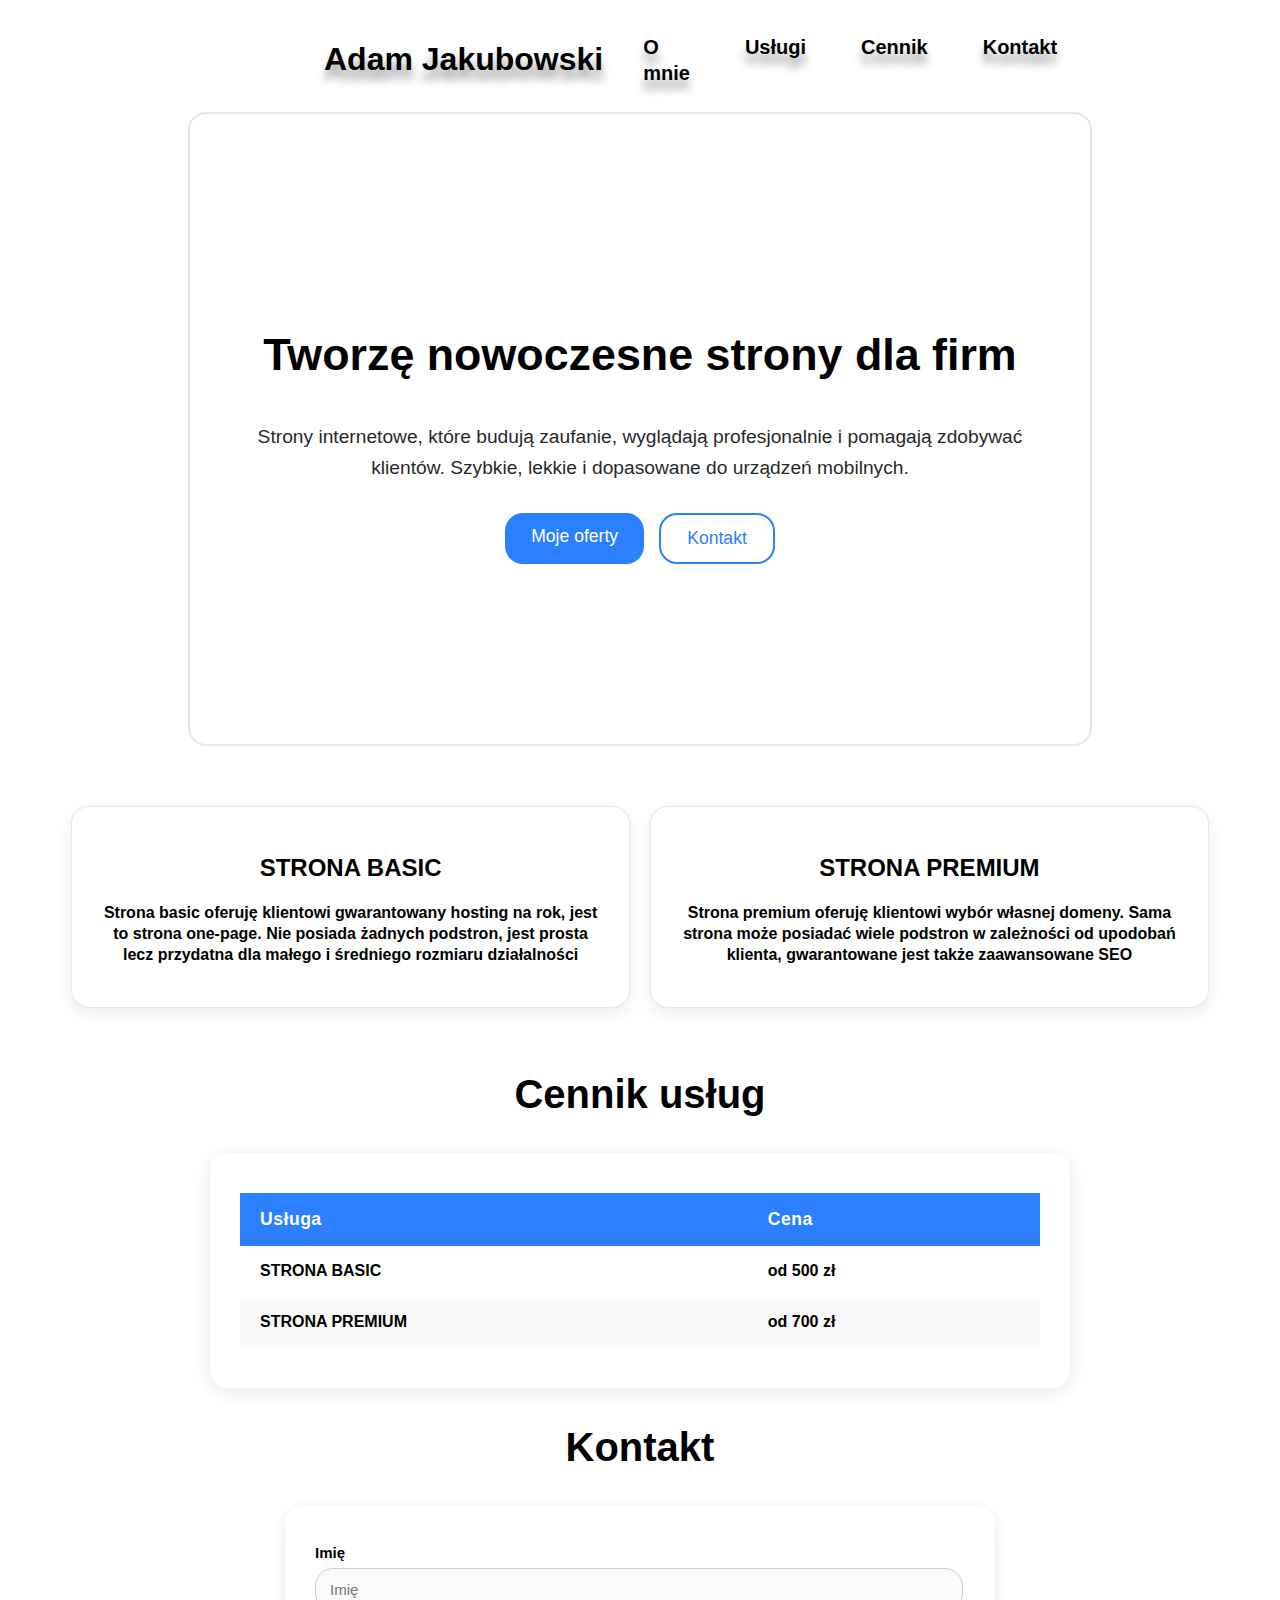
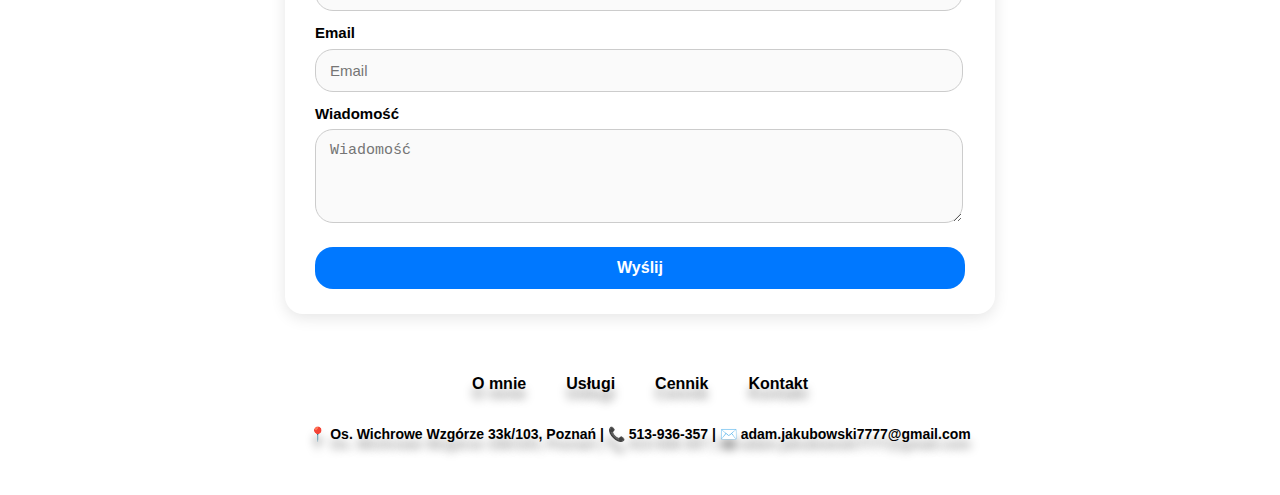
<file: index.html>
<!DOCTYPE html>
<html lang="pl">
    <head>
        <meta charset="UTF-8">
        <meta name="viewport" content="width=device-width, initial-scale=1.0">
        <title>Adam Jakubowski</title>
        <link rel="stylesheet" href="adam.css">
    </head>
    <body>
        <header>
            <h1 class="header-logo">Adam Jakubowski</h1>
            <nav>
                <div class="hamburger" id="hamburger">&#9776;
                </div>
                <ul class="nav-links" id="nav-links">
                    <li><a href="#omnie">O mnie</a></li>
                    <li><a href="#uslugi">Usługi</a></li>
                    <li><a href="#cennik">Cennik</a></li>
                    <li><a href="#kontakt">Kontakt</a></li>
                </ul>
            </nav>
        </header>
        
        <section id="omnie" class="omnie">

        <div class="omnie-right">
<h1>Tworzę nowoczesne strony dla firm</h1>
<p>
Strony internetowe, które budują zaufanie, wyglądają profesjonalnie
i pomagają zdobywać klientów. Szybkie, lekkie i dopasowane do urządzeń mobilnych.
</p>

<div class="omnie-buttons">
<a href="#uslugi" class="btn-primary">Moje oferty</a>
<a href="#kontakt" class="btn-outline">Kontakt</a>
</div>
</div>

</section>

<section id="uslugi" class="uslugi">
<div class="box">
<h2>STRONA BASIC</h2>
<p>Strona basic oferuję klientowi gwarantowany hosting na rok, jest to strona one-page. Nie posiada żadnych podstron, jest prosta lecz przydatna dla małego i średniego rozmiaru działalności</p>
</div>

<div class="box">
<h2>STRONA PREMIUM</h2>
<p>Strona premium oferuję klientowi wybór własnej domeny. Sama strona może posiadać wiele podstron w zależności od upodobań klienta, gwarantowane jest także zaawansowane SEO</p>
</div>
</section>
        
<section id="cennik" class="cennik">
<h2>Cennik usług</h2>
<div class="price-box">
<table>
<thead>
<tr>
<th>Usługa</th>
<th>Cena</th>
</tr>
</thead>
<tbody>
<tr>
<td>STRONA BASIC</td>
<td>od 500 zł</td>
</tr>
<tr>
<td>STRONA PREMIUM</td>
<td>od 700 zł</td>
</tr>
</tbody>
</table>
</div>
</section>

<section id="kontakt">
<h2>Kontakt</h2>
    <form id="contactForm" action="https://formspree.io/f/mblpvwvw" method="POST">

<input type="text" id="honeypot" name="honeypot" style="display:none">

<label for="name">Imię</label>
<input type="text" id="name" name="name" placeholder="Imię">

<label for="email">Email</label>
<input type="email" id="email" name="email" placeholder="Email">

<label for="message">Wiadomość</label>
<textarea id="message" name="message" rows="4" placeholder="Wiadomość"></textarea>

<button type="submit" id="sendBtn">Wyślij</button>

<!-- ✅ PRZENIESIONE TUTAJ -->
<p id="success" style="display:none; color: green; margin-top:10px;">Wiadomość wysłana pomyślnie</p>
<p id="error" style="display:none; color: red; margin-top:10px;">Coś poszło nie tak</p>

</form>
</section>

<footer>
<div class="footer-links">
<ul>
<li><a href="#omnie">O mnie</a></li>
<li><a href="#uslugi">Usługi</a></li>
<li><a href="#cennik">Cennik</a></li>
<li><a href="#kontakt">Kontakt</a></li>
</ul>
</div>
<div class="footer-bottom">
📍 Os. Wichrowe Wzgórze 33k/103, Poznań | 📞 513-936-357 | ✉️ adam.jakubowski7777@gmail.com
</div>
</footer>

<script src="adam.js"></script>
        </body>
        </html>
</file>
<file: adam.css>
body {
    font-family: Arial, sans-serif;
    background-color: white;
    line-height: 1.3;
}

header {
display: flex;
justify-content: space-between;
align-items: center;
padding: 10px 20px;
background-color: white;
color: #fff;
border-radius: 18px;
width: 50%;
margin: 0 auto;
max-width: 800px;
}

.header-logo {
    font-size: 32px;
    font-weight: bold;
    white-space: nowrap;
    color: black;
    text-shadow: 0 10px 10px rgba(0,0,0,0.4);
}

nav ul {
list-style: none;
display: flex;
gap: 55px;
}

nav a {
color: black;
text-decoration: none;
font-weight: bold;
transition: 0.4s ease;
font-size: 20px;
text-shadow: 0 10px 10px rgba(0,0,0,0.4);
}

nav a:hover {
    color: #2c80ff;
}

.hamburger {
display: none;
font-size: 30px;
cursor: pointer;
color: black;
}

@media (max-width: 768px) {
nav ul {
display: none; 
flex-direction: column;
gap: 10px;
position: absolute;
padding: 20px;
border-radius: 18px;
}

nav a {
    color: black;
}

header {
    align-items: center;
}

.header-logo {
    font-size: 24px;
    margin-bottom: 10px;
}

header h1 {
    position: relative;
    bottom: 3px;
    padding-right: 5px;
}

nav ul.show {
display: flex;
background: white;
position: absolute;
top: 45px;
border-radius: 18px;
border: 2px solid #ccc;
}

.hamburger {
display: block; 
}
}
.omnie {
max-width: 900px;
margin: 0 auto;
background: white;
border-radius: 18px;
overflow: hidden;
border: 2px double #e5e7eb;

display: flex;
gap: 0;
height: 70vh;
text-align: center;
}

/* PRAWA STRONA — TEKST */
.omnie-right {
flex: 1;
padding: 50px;
display: flex;
flex-direction: column;
justify-content: center;
    text-align: center;
}

.omnie-right h1 {
font-size: 2.8rem;
margin-bottom: 20px;
     text-align: center;
}

.omnie-right p {
font-size: 1.2rem;
line-height: 1.6;
opacity: 0.85;
margin-bottom: 30px;
}

/* BUTTONY */
.omnie-buttons {
display: flex;
gap: 15px;
    justify-content: center;
}

.btn-primary {
padding: 12px 26px;
background: #2c80ff;
color: white;
border-radius: 18px;
text-decoration: none;
font-size: 1.1rem;
transition: 0.3s;
}

.btn-primary:hover {
background: #1f5fcc;
}

.btn-outline {
padding: 12px 26px;
border: 2px solid #2c80ff;
color: #2c80ff;
border-radius: 18px;
text-decoration: none;
font-size: 1.1rem;
transition: 0.3s;
}

.btn-outline:hover {
background: #2c80ff;
color: white;
}

/* ============================
RESPONSYWNOŚĆ
============================ */
@media (max-width: 900px) {
.omnie {
flex-direction: column;
height: auto;
}

.omnie-right {
padding: 30px;
}

.omnie-right h1 {
font-size: 2rem;
}
}

.uslugi {
display: flex;
gap: 20px;
width: 90%;
max-width: 1200px;
margin: 60px auto;
}

.box {
flex: 1;
background: #ffffff;
border-radius: 18px;
padding: 25px;
box-shadow: 0 6px 18px rgba(0,0,0,0.08);
border: 1px solid #e5e7eb;
transition: transform .25s ease, box-shadow .25s ease;
text-align: center;
color: black;
font-weight: bold;
}

.box:hover {
transform: translateY(-4px);
box-shadow: 0 10px 22px rgba(0,0,0,0.12);
}

@media (max-width: 768px) {
.uslugi {
flex-direction: column;
width: 92%;
}
}

.cennik {
padding: 0 20px;
text-align: center;
}

.cennik h2 {
font-size: 2.5em;
color: black;
}

.price-box {
background: white;
max-width: 800px;
margin: 0 auto;
padding: 40px 30px;
border-radius: 18px;
box-shadow: 0 4px 20px rgba(0, 0, 0, 0.1);
}

table {
width: 100%;
border-collapse: collapse;
}

thead {
background-color: #2c80ff;
color: white;
}

th, td {
text-align: left;
padding: 15px 20px;
font-weight: bold;
}

th {
font-size: 1.1em;
letter-spacing: 0.5px;
}

tbody tr:nth-child(even) {
background-color: #f9f9f9;
}

tbody tr:hover {
background-color: #f0f0f0;
}

.price-btn {
display: inline-block;
background: #c0392b;
color: white;
text-decoration: none;
padding: 12px 30px;
border-radius: 18px;
font-size: 1em;
transition: 0.3s ease;
}

.price-btn:hover {
background: #a93226;
transform: scale(1.05);
}

/* Responsywność */
@media (max-width: 600px) {
.price-box {
padding: 25px 15px;
}

table {
font-size: 0.9em;
}

th, td {
padding: 10px 12px;
}
}

form {
background: #fff;
padding: 25px 30px;
width: 100%;
max-width: 650px;
border-radius: 18px;
box-shadow: 0 4px 15px rgba(0,0,0,0.1);
margin: 20px auto;
font-weight: bold;
}

/* ===== LABEL ===== */
label {
display: block;
margin: 12px 0 6px;
font-size: 15px;
font-weight: bold;
color: black;
}

/* ===== POLA INPUT/TEXTAREA ===== */
input,
textarea {
width: 95%;
padding: 12px 14px;
border: 1px solid #ccc;
border-radius: 18px;
font-size: 15px;
outline: none;
transition: 0.25s ease;
background: #fafafa;
}

/* Efekt focus – elegancka niebieska poświata */
input:focus,
textarea:focus {
border-color: #0078ff;
background: #fff;
box-shadow: 0 0 4px rgba(0,120,255,0.3);
}

/* ===== PRZYCISK ===== */
button {
margin-top: 18px;
width: 100%;
padding: 12px;
background: #0078ff;
color: white;
border: none;
border-radius: 18px;
font-size: 16px;
font-weight: bold;
cursor: pointer;
transition: 0.25s;
}

button:hover {
background: #005fcc;
}

button:disabled {
opacity: 0.6;
cursor: not-allowed;
}

/* ===== KOMUNIKATY ===== */
#success,
#error {
margin-top: 18px;
text-align: center;
font-size: 16px;
padding: 10px;
border-radius: 18px;
display: none;
}

@media (max-width: 768px) {
    form {
        width: 85%;
    }
}

#success {
background: #e6ffe6;
color: #1a8d1a;
border: 1px solid #1ec71e;
}

#error {
background: #ffe6e6;
color: #cc0000;
border: 1px solid #ff4d4d;
}

footer {
background-color: white;
color: black;
padding: 40px 20px;
font-family: Arial, sans-serif;
text-align: center;
font-weight: bold;
}

/* Usuwamy wszystkie list-style, padding, margin */
.footer-links ul {
list-style: none;
padding: 0;
margin: 0;
display: flex; /* Wszystkie linki w jednym rzędzie */
justify-content: center; /* Wyśrodkowanie linków */
gap: 40px; /* Odstęp między linkami */
font-weight: bold;
}

.footer-links ul li a {
color: black; /* Biały kolor linków */
text-decoration: none; /* Usunięcie podkreślenia */
font-weight: 500;
transition: color 0.3s;
font-weight: bold;
text-shadow: 0 10px 10px rgba(0,0,0,0.4);
}

.footer-links ul li a:hover {
color: #005fcc; /* Zmiana koloru po hover */
}

.footer-bottom {
margin-top: 30px;
font-size: 14px;
color: black;
text-shadow: 0 10px 10px rgba(0,0,0,0.4);
}

#kontakt h2 {
    text-align: center;
    font-size: 2.5em;

}
</file>
